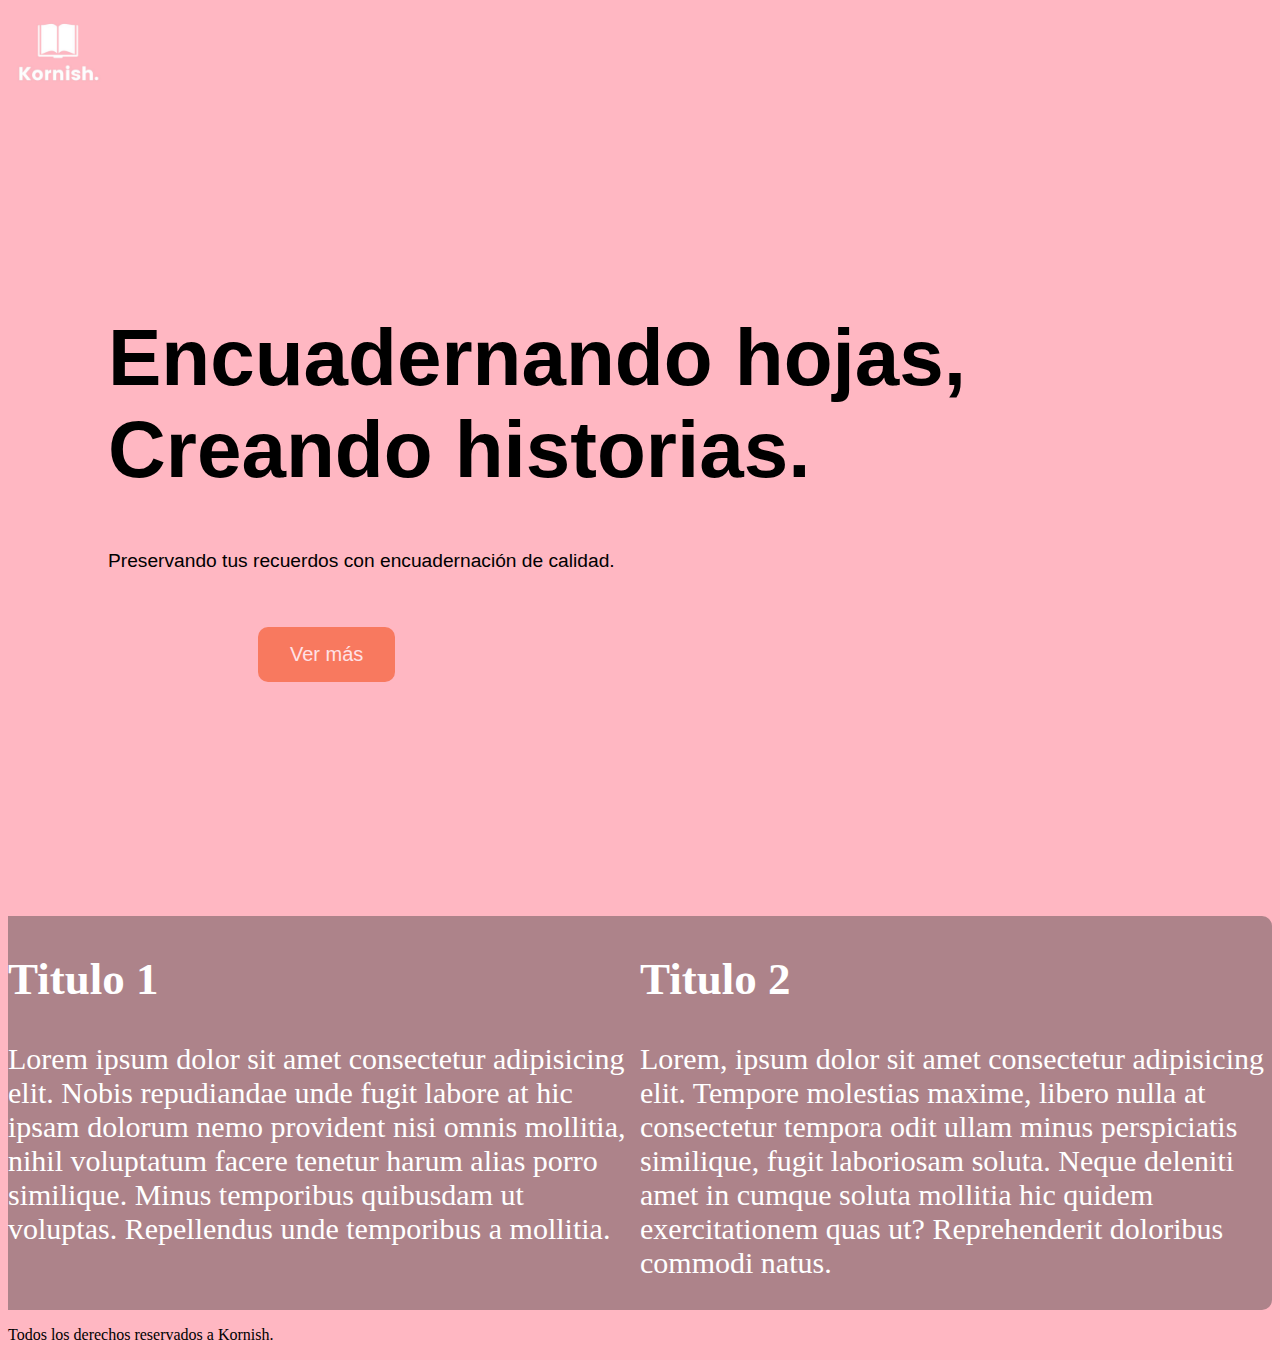
<file: index.html>
<!DOCTYPE html>
<html lang="en">
<head>
    <meta charset="UTF-8">
    <meta name="viewport" content="width=device-width, initial-scale=1.0">
    <title>Inicio</title>
    <link rel="stylesheet" href="./css/stylesheet.css">
    
</head>
<body>
    <header class="encabezado">
        <div class="logo"> <img src="./img/logoKornish.jpg" width="100px" alt=""> </div>
        <nav class="navegacion">
            <ul>
                <li><a href="index.html">Inicio</a></li>
                <li><a href="./pages/nosotros.html">Nosotros</a></li>
                <li><a href="./pages/contactos.html">Contactos</a></li>
                <li><a href="./pages/catalogo.html">Catalogo</a></li>
                <li><a href="./pages/blog.html">Blog</a></li>
            </ul>
        </nav>
    </header>

    <main class="contenidoPrincipal">
        <h1 class="slogan">Encuadernando hojas, <br>Creando historias.</h1>
        <p class="miniSlogan">Preservando tus recuerdos con encuadernación de calidad.</p> <br> <br>

        <button><a href="./pages/nosotros.html" class="letrita">Ver más</a></button>

        <div class="imgPrincipal"> <img src="./img/kornishGrande.png" width="550px" alt=""></div>

        <br>
        <br>
        <br>
        <br>
        <br>
        <br>
        <br>
        <br>
        <br>
        <br>

        <section>
            <article class="titulo1" >
                <h2>Titulo 1</h2>
                <p>Lorem ipsum dolor sit amet consectetur adipisicing elit. Nobis repudiandae unde fugit labore at hic ipsam dolorum nemo provident nisi omnis mollitia, nihil voluptatum facere tenetur harum alias porro similique. Minus temporibus quibusdam ut voluptas. Repellendus unde temporibus a mollitia.</p>
            </article>
    
            <article class="titulo2">
                <h2>Titulo 2</h2>
                <p>Lorem, ipsum dolor sit amet consectetur adipisicing elit. Tempore molestias maxime, libero nulla at consectetur tempora odit ullam minus perspiciatis similique, fugit laboriosam soluta. Neque deleniti amet in cumque soluta mollitia hic quidem exercitationem quas ut? Reprehenderit doloribus commodi natus.</p>
            </article>
        </section>



    </main>

    <footer class="zapatilla">
        <p>Todos los derechos reservados a Kornish.</p>
    </footer>

</body>
</html>
</file>
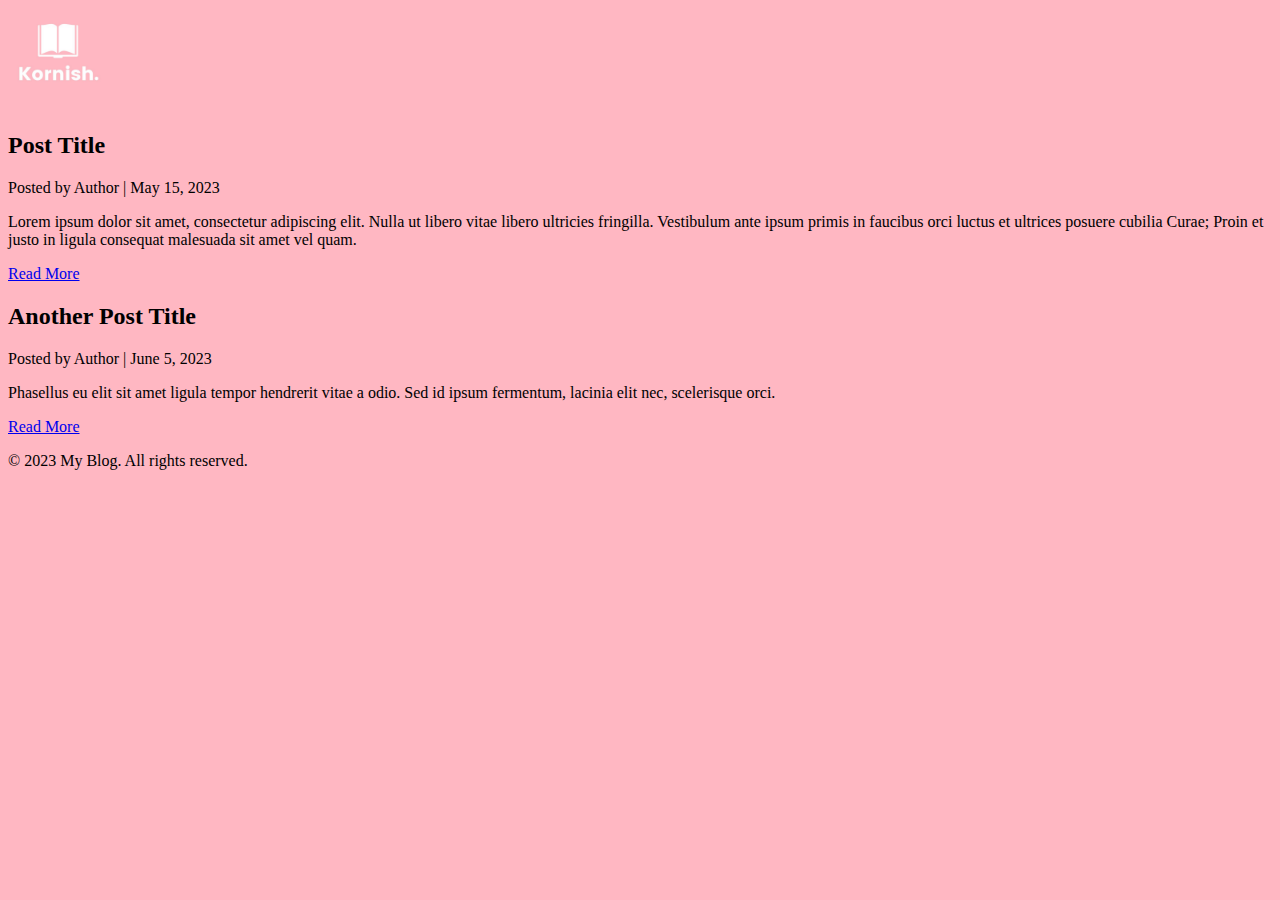
<file: pages/blog.html>
<!DOCTYPE html>
<html lang="en">
<head>
    <meta charset="UTF-8">
    <meta name="viewport" content="width=device-width, initial-scale=1.0">
    <title>Document</title>
    <link rel="stylesheet" href="../css/stylesheet.css">
</head>
<body>

    <header class="encabezado">
        <div class="logo"> <img src="../img/logoKornish.jpg" width="100px" alt=""> </div>
        <nav class="navegacion">
            <ul>
                <li><a href="../index.html">Inicio</a></li>
                <li><a href="nosotros.html">Nosotros</a></li>
                <li><a href="contactos.html">Contactos</a></li>
                <li><a href="catalogo.html">Catalogo</a></li>
                <li><a href="blog.html">Blog</a></li>
            </ul>
        </nav>
    </header>

    <main class="main4">
        <article class="blog-post">
          <h2>Post Title</h2>
          <p class="meta">Posted by Author | May 15, 2023</p>
          <p>
            Lorem ipsum dolor sit amet, consectetur adipiscing elit. Nulla ut libero vitae libero ultricies fringilla.
            Vestibulum ante ipsum primis in faucibus orci luctus et ultrices posuere cubilia Curae; Proin et justo 
            in ligula consequat malesuada sit amet vel quam.
          </p>
          <a href="#" class="read-more">Read More</a>
        </article>
    
        <article class="blog-post">
          <h2>Another Post Title</h2>
          <p class="meta">Posted by Author | June 5, 2023</p>
          <p>
            Phasellus eu elit sit amet ligula tempor hendrerit vitae a odio. Sed id ipsum fermentum, lacinia elit 
            nec, scelerisque orci.
          </p>
          <a href="#" class="read-more">Read More</a>
        </article>
      </main>
    
      <footer>
        <p>&copy; 2023 My Blog. All rights reserved.</p>
      </footer>
    
</body>
</html>
</file>
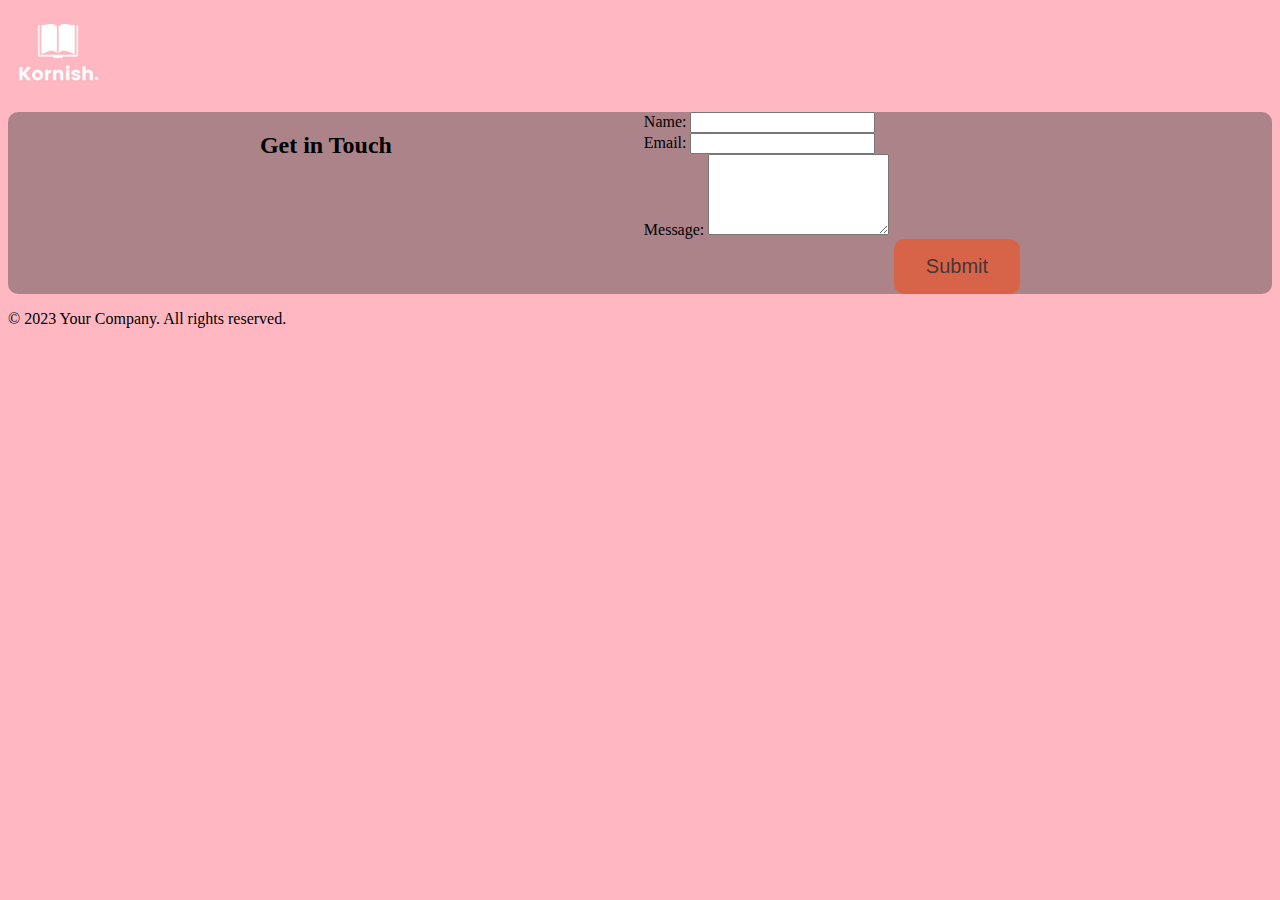
<file: pages/contactos.html>
<!DOCTYPE html>
<html lang="en">
<head>
    <meta charset="UTF-8">
    <meta name="viewport" content="width=device-width, initial-scale=1.0">
    <title>Document</title>
    <link rel="stylesheet" href="../css/stylesheet.css">
</head>
<body>
    <header class="encabezado">
        <div class="logo"> <img src="../img/logoKornish.jpg" width="100px" alt=""> </div>
        <nav class="navegacion">
            <ul>
                <li><a href="../index.html">Inicio</a></li>
                <li><a href="nosotros.html">Nosotros</a></li>
                <li><a href="contactos.html">Contactos</a></li>
                <li><a href="catalogo.html">Catalogo</a></li>
                <li><a href="blog.html">Blog</a></li>
            </ul>
        </nav>
    </header>
      
      <main>
        <section class="contact-form">
          <h2>Get in Touch</h2>
          <form action="#" method="post">
            <div class="input-group">
              <label for="name">Name:</label>
              <input type="text" id="name" name="name" required>
            </div>
            <div class="input-group">
              <label for="email">Email:</label>
              <input type="email" id="email" name="email" required>
            </div>
            <div class="input-group">
              <label for="message">Message:</label>
              <textarea id="message" name="message" rows="5" required></textarea>
            </div>
            <button type="submit">Submit</button>
          </form>
        </section>
      </main>
    
      <footer>
        <p>&copy; 2023 Your Company. All rights reserved.</p>
      </footer>
</body>
</html>
</file>
<file: css/stylesheet.css>
body{
    background-color: #FFB7C2;
}


header{
    display: flex;
}



ul{
    display: flex;
    list-style-type: none;
    margin-left: 1200px;


}

li a{

    text-decoration: none;
    padding: 20px;
    display: flex;
    color: white;
    justify-content: flex-end;
    font-size: larger;

    


}

h1{
    display: flex;
    font-size: 80px;
    margin-top: 200px;
    margin-left: 100px;
    font-family:'Gill Sans', 'Gill Sans MT', Calibri, 'Trebuchet MS', sans-serif

}

.miniSlogan{
    display: flex;
    margin-left: 100px;
    font-family: 'Gill Sans', 'Gill Sans MT', Calibri, 'Trebuchet MS', sans-serif;
    font-size: larger;


}

button{
    background-color: #f4511e;
    border: none;
    padding: 16px 32px;
    text-align: center;
    font-size: 20px;
    margin-left: 250px;
    opacity: 0.6;
    transition: 0.3s;
    display: inline-block;
    text-decoration: none;
    cursor: pointer;
    border-radius: 10px;
}
.letrita{
    text-decoration: none;
    color: white;
}

.imgPrincipal{
    margin-left: 1200px;
    margin-top: -500px;
   

}

section{
    background-color: #ad838a;
    display:flex;
    justify-content: space-evenly;
    border-radius: 10px;
}

.titulo1{
    display: block;
    width: 900px;
    color: white;
    font-size: 30px;
    background-color: #ad838a;
    margin
    


}

.titulo2{

    width:900px;
    color:white;
    font-size:30px;
    align-items:center;

}

.contenedor{
    display: block;
    font-family: 'Gill Sans', 'Gill Sans MT', Calibri, 'Trebuchet MS', sans-serif;
    
}

.quienesSomos h2 {
    display: block;
    margin-left:45%;
    background-color: #ad838a;

}
</file>
